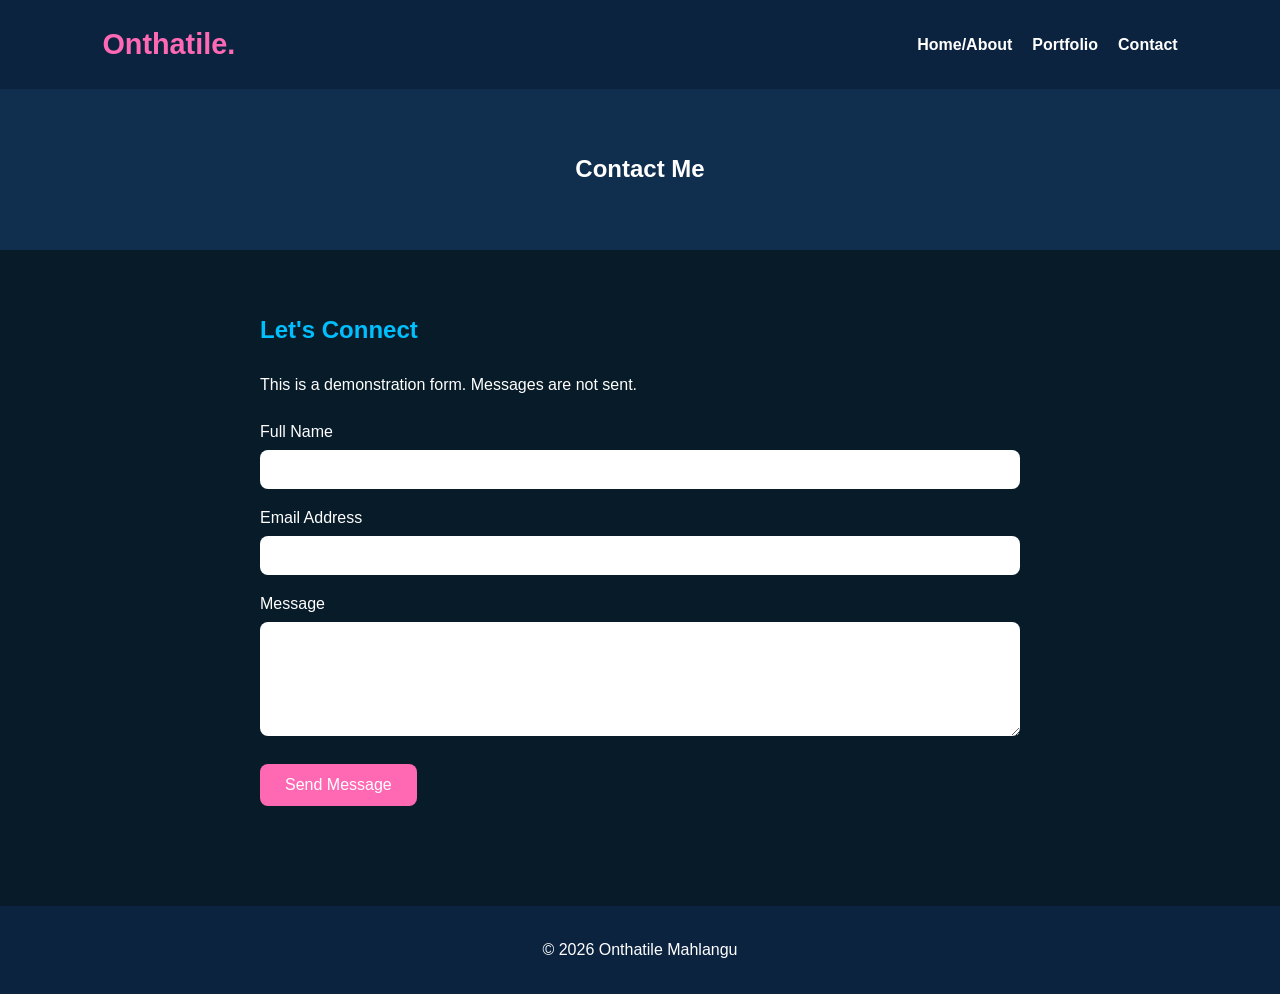
<file: contact.html>
<!DOCTYPE html>
<html lang="en">
<head>
<meta charset="UTF-8">
<meta name="viewport" content="width=device-width, initial-scale=1.0">
<title>Contact | Onthatile Mahlangu</title>
<link rel="stylesheet" href="styles.css">
</head>
<body>

<nav>
    <div class="logo">Onthatile.</div>

    <ul>
        <li><a href="index.html">Home/About</a></li>
        <li><a href="portfolio.html">Portfolio</a></li>
        <li><a href="contact.html">Contact</a></li>
    </ul>
</nav>

<section class="page-banner">
    <h1>Contact Me</h1>
</section>

<main>

<div class="contact-container">

    <h2>Let's Connect</h2>

    <p>
        This is a demonstration form. Messages are not sent.
    </p>

    <form>

        <label for="name">Full Name</label>
        <input type="text" id="name" name="name">

        <label for="email">Email Address</label>
        <input type="email" id="email" name="email">

        <label for="message">Message</label>
        <textarea id="message" name="message" rows="6"></textarea>

        <button type="submit">Send Message</button>

    </form>

</div>

</main>

<footer>
    <p>&copy; 2026 Onthatile Mahlangu</p>
</footer>

</body>
</html>
</file>
<file: styles.css>
*{
margin:0;
padding:0;
box-sizing:border-box;
}

body{
font-family:'Segoe UI',sans-serif;
background:#081b29;
color:#ffffff;
line-height:1.7;
}

nav{
display:flex;
justify-content:space-between;
align-items:center;
padding:20px 8%;
background:#0c2340;
position:sticky;
top:0;
}

.logo{
font-size:1.8rem;
font-weight:bold;
color:#ff69b4;
}

nav ul{
display:flex;
list-style:none;
flex-wrap:wrap;
}

nav ul li{
margin-left:20px;
}

nav ul li a{
color:white;
text-decoration:none;
font-weight:600;
}

nav ul li a:hover{
color:#00bfff;
}

.hero{
display:flex;
justify-content:space-between;
align-items:center;
padding:80px 8%;
min-height:90vh;
gap:50px;
}

.hero-text{
flex:1;
}

.hero-text h1{
font-size:3.8rem;
margin-bottom:15px;
}

.hero-text span{
color:#00bfff;
}

.hero-text h2{
color:#ff69b4;
margin-bottom:20px;
}

.hero-text p{
margin-bottom:25px;
max-width:600px;
}

.btn{
display:inline-block;
padding:14px 30px;
background:#00bfff;
color:white;
text-decoration:none;
border-radius:30px;
font-weight:bold;
}

.btn:hover{
background:#0099cc;
}

.hero-image img{
width:350px;
height:350px;
border-radius:50%;
object-fit:cover;
border:5px solid #00bfff;
}

.about,
.goals,
.skills-section{
padding:70px 8%;
}

.about h2,
.goals h2,
.skills-section h2{
margin-bottom:30px;
color:#00bfff;
}

.goal-container{
display:flex;
gap:20px;
flex-wrap:wrap;
}

.goal-card{
background:#102e4d;
padding:25px;
flex:1;
min-width:250px;
border-radius:10px;
}

.skills{
display:grid;
grid-template-columns:repeat(auto-fit,minmax(250px,1fr));
gap:20px;
list-style:none;
}

.skills li{
background:#00bfff;
padding:15px;
text-align:center;
border-radius:8px;
font-weight:bold;
}

.page-banner{
text-align:center;
padding:60px 20px;
background:#102e4d;
}

.portfolio-grid{
display:grid;
grid-template-columns:repeat(auto-fit,minmax(320px,1fr));
gap:30px;
padding:60px 8%;
}

.project-card{
background:#102e4d;
border-radius:15px;
overflow:hidden;
}

.project-card img{
width:100%;
height:220px;
object-fit:cover;
}

.project-card h3{
padding:20px;
color:#00bfff;
}

.project-card p{
padding:0 20px 20px;
}

.contact-container{
max-width:800px;
margin:auto;
padding:60px 20px;
}

.contact-container h2{
margin-bottom:20px;
color:#00bfff;
}

form{
margin-top:20px;
}

label{
display:block;
margin-top:15px;
margin-bottom:5px;
}

input,
textarea{
width:100%;
padding:12px;
border:none;
border-radius:8px;
}

button{
margin-top:20px;
padding:12px 25px;
border:none;
background:#ff69b4;
color:white;
font-size:1rem;
border-radius:8px;
cursor:pointer;
}

button:hover{
background:#ff4ea1;
}

footer{
text-align:center;
padding:30px;
background:#0c2340;
margin-top:40px;
}

@media(max-width:768px){

.hero{
flex-direction:column;
text-align:center;
}

.hero-text h1{
font-size:2.7rem;
}

.hero-image img{
width:250px;
height:250px;
}

nav{
flex-direction:column;
}

nav ul{
margin-top:15px;
justify-content:center;
}
}
</file>
